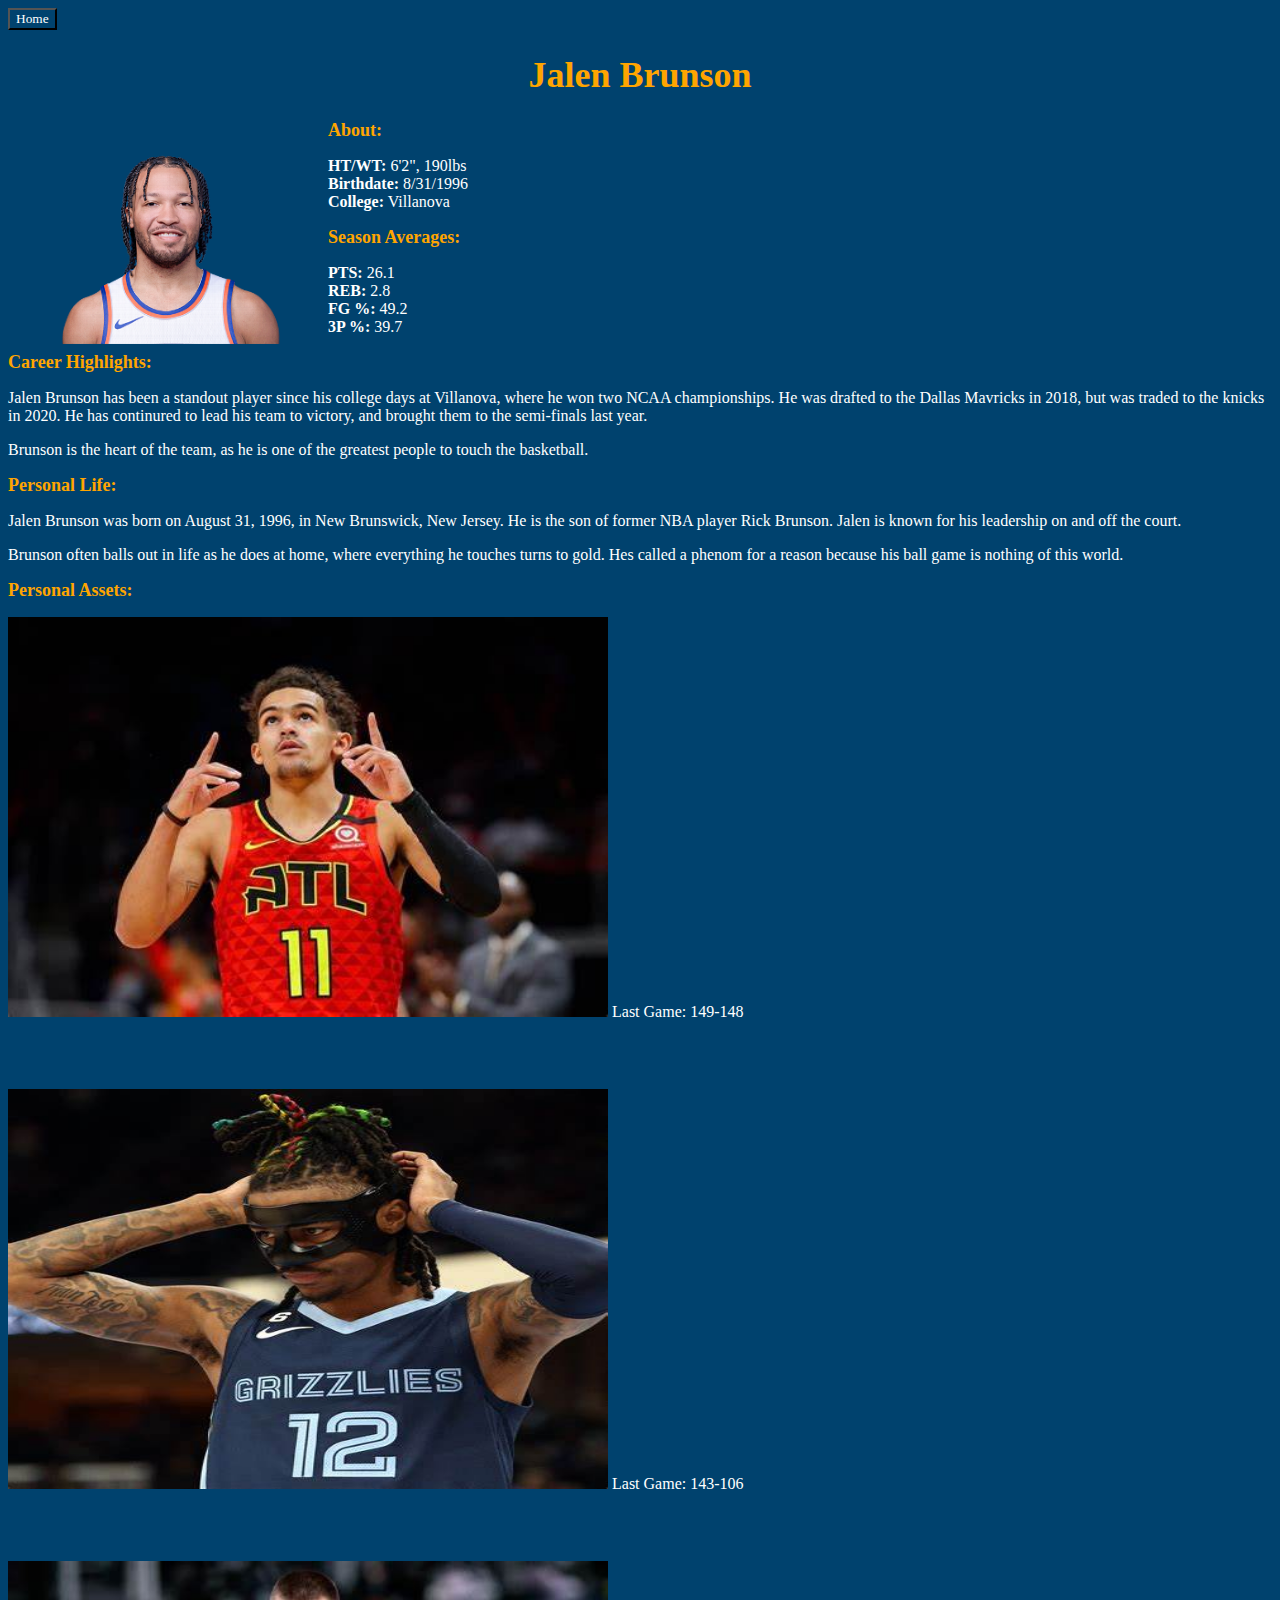
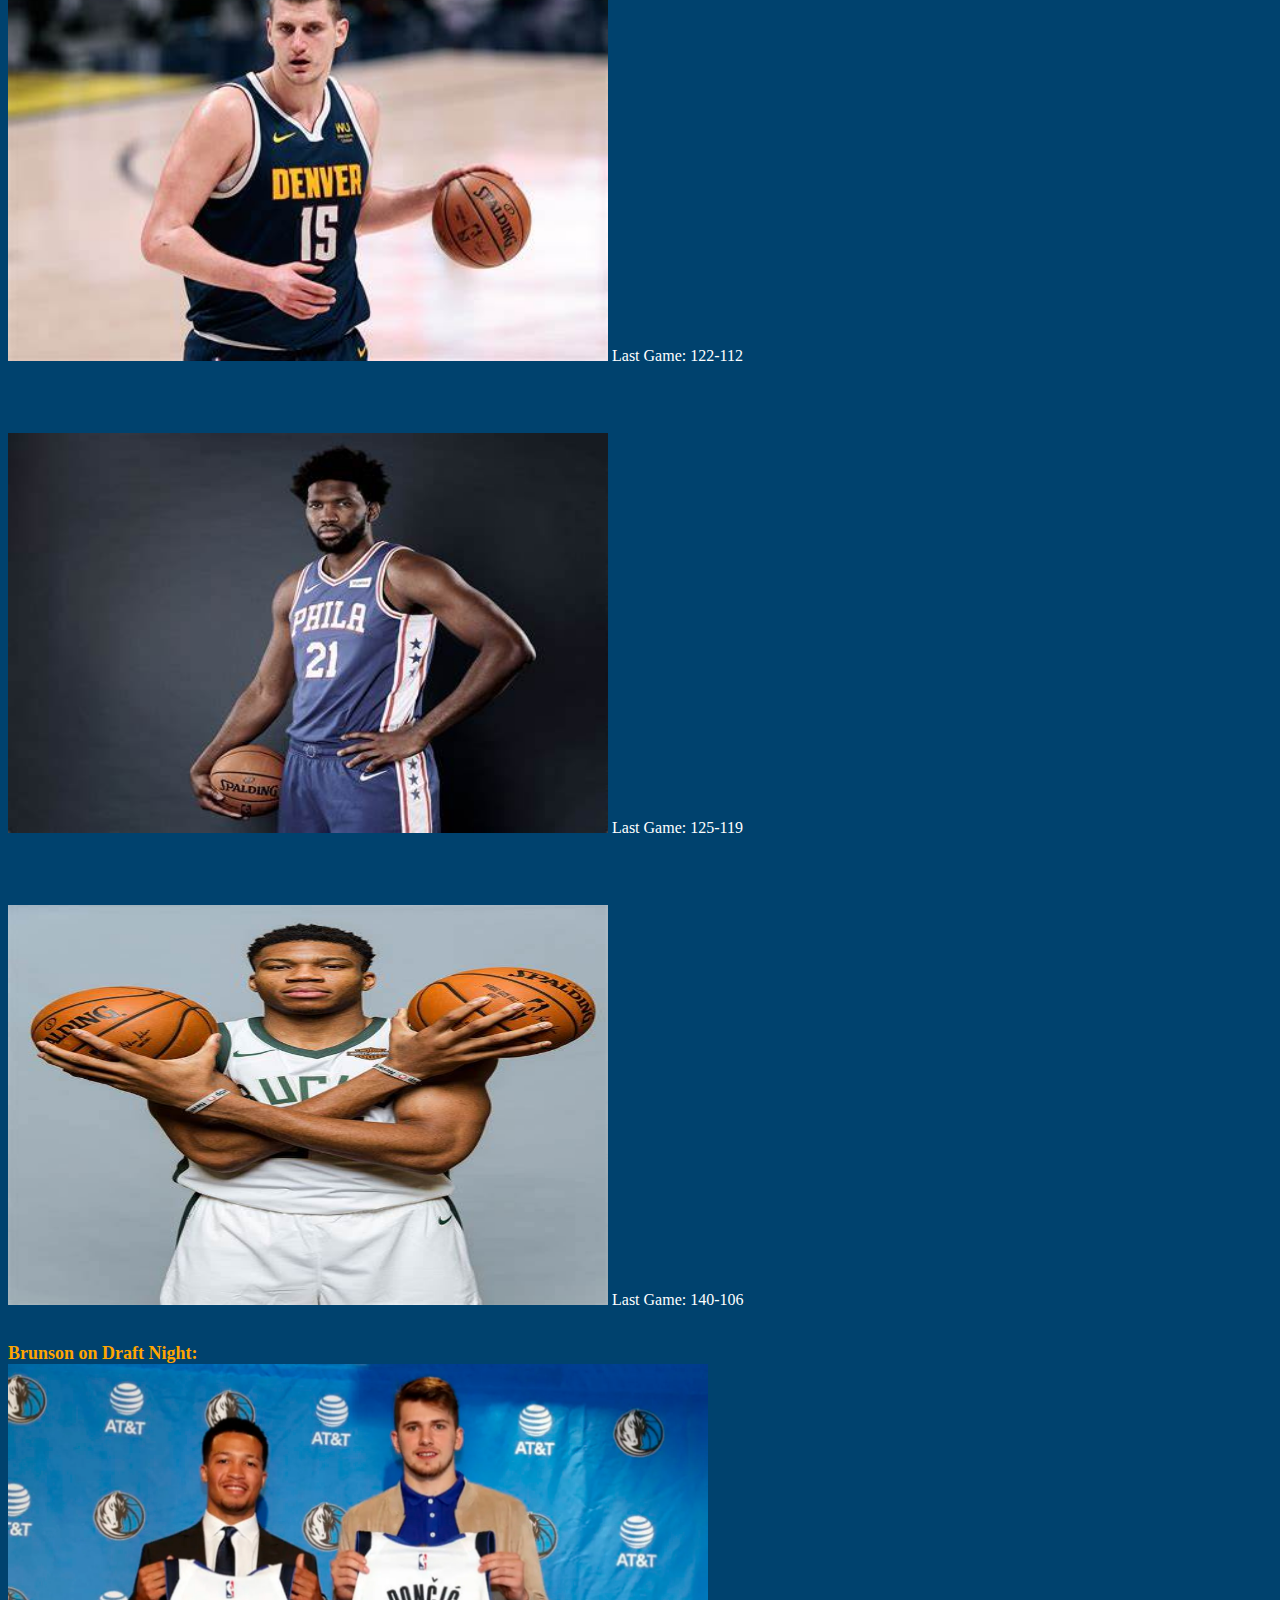
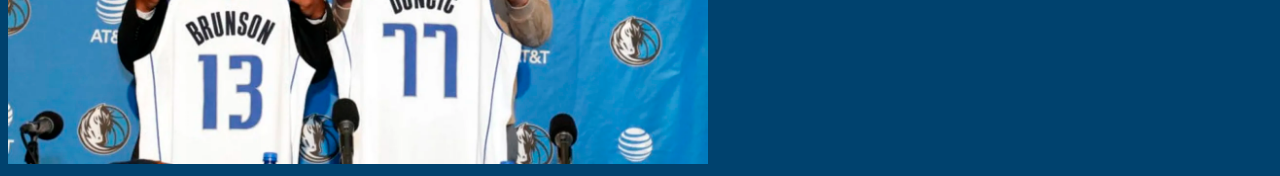
<file: index2.html>
<!DOCTYPE html>
<html lang="en">
    <head>
        <meta charset="UTF-8">
        <link rel="stylesheet" href="Style.css">
        <link rel="icon" type="image/x-icon" href="New_York_Knicks_logo.png">
        <title>Jalen Brunson</title>
        <header>
            <a href="index.html"><button type="button">Home</button></a>
        </header>
    </head>
    <body>
        <h1>Jalen Brunson</h1>
        <img src="brunson.png" class="player" alt="Jalen Brunson">
        <h4>About:</h4>
        <p>
            <b>HT/WT:</b> 6'2", 190lbs 
            <br><b>Birthdate: </b>8/31/1996
            <br><b>College:</b> Villanova
        </p>
        <h4>Season Averages:</h4>
        <p>
            <b>PTS: </b>26.1 
            <br><b>REB: </b>2.8
            <br><b>FG %: </b>49.2 
            <br><b>3P %: </b>39.7 
        </p>
        <h4>Career Highlights:</h4>
        <p>
            Jalen Brunson has been a standout player since his college days at Villanova, where he won two NCAA championships.
            He was drafted to the Dallas Mavricks in 2018, but was traded to the knicks in 2020.
            He has continured to lead his team to victory, and brought them to the semi-finals last year.
        </p>
        <p>
            Brunson is the heart of the team, as he is one of the greatest people to touch the basketball.
        </p>
        <h4>Personal Life:</h4>
        <p>
            Jalen Brunson was born on August 31, 1996, in New Brunswick, New Jersey. He is the son of former NBA player Rick Brunson. Jalen is known for his leadership on and off the court.
        </p>
    <p>
        Brunson often balls out in life as he does at home, where everything he touches turns to gold.
        Hes called a phenom for a reason because his ball game is nothing of this world.
    </p>
    <h4>Personal Assets:</h4>
<div>
    <p><img src="trae.jpg" alt="Trae Young" width="600" height="400">
    Last Game: 149-148</p>
</div>
<br>
<br>

<div>
    <p><img src="ja.jpg" alt="Ja Morant" width="600" height="400">
    Last Game: 143-106</p>
</div>
<br>
<br>

<div>
    <p><img src="joker.jpg"  alt="Nikola Jovic"width="600" height="400">
    Last Game: 122-112</p>
</div>
<br>
<br>

<div>
    <p> <img src="embiid.jpg"   alt="Joel embiid" width="600" height="400">
    Last Game: 125-119</p>
</div>
<br>
<br>

<div>
    <p><img src="giannis.jpg" alt="Giannis antentokounmpo" width="600" height="400">
    Last Game: 140-106</p>
</div>
<br>
    </body>
</html> 

<h4>
    Brunson on Draft Night:
</h4>
<img src ="draftNight.webp" alt="Draft Night" width="700px" height="400px">
</file>
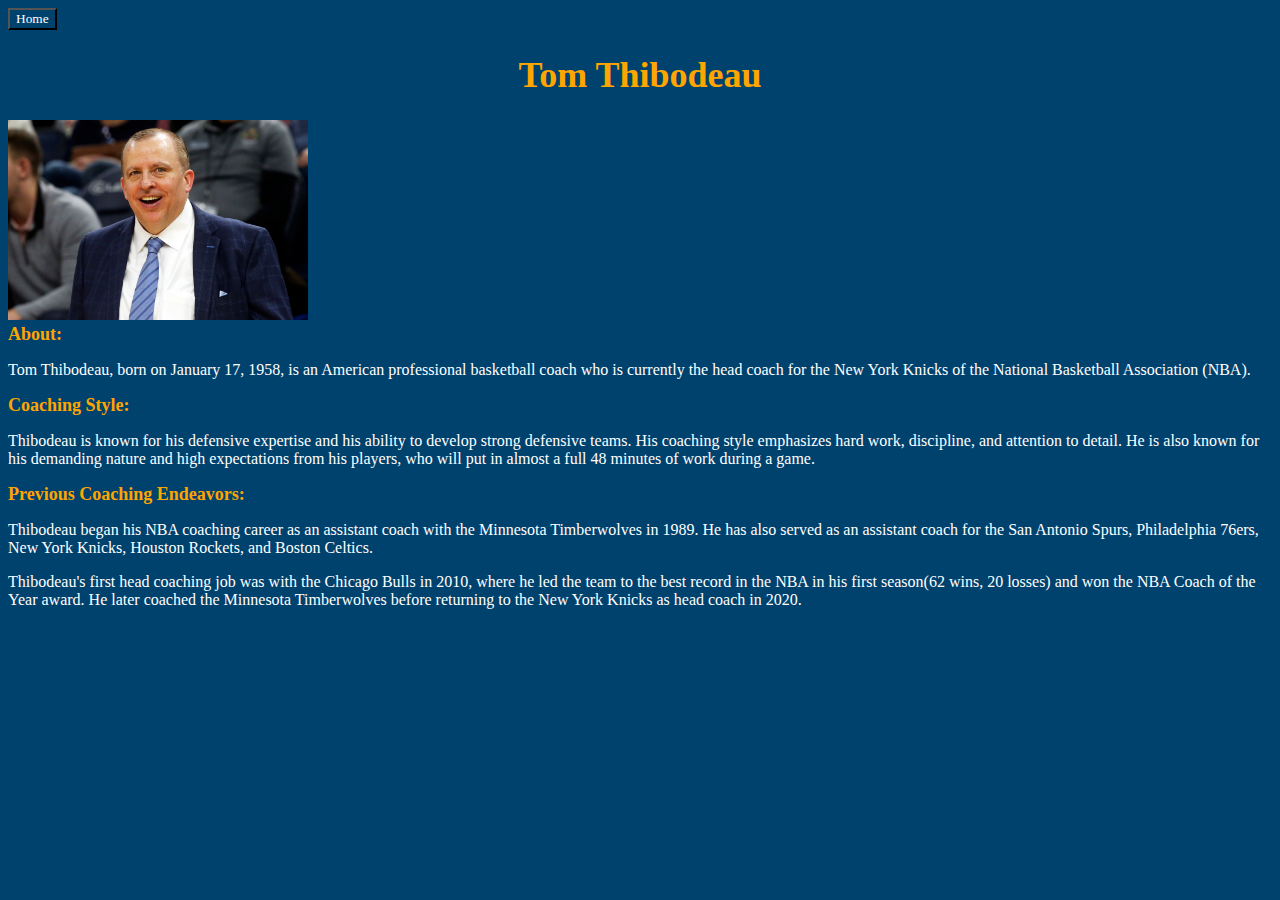
<file: index3.html>
<!DOCTYPE html>
<html lang="en">
    <head>
        <meta charset="UTF-8">
        <link rel="stylesheet" href="Style.css">
        <title>Tom Thibodeau</title>
        <link rel="icon" type="image/x-icon" href="New_York_Knicks_logo.png">
        <header>
            <a href="index.html"><button type="button">Home</button></a>
        </header>
    </head>
    <body>
        <h1>Tom Thibodeau</h1>
        <img src="hc.jpg" class="coach" alt="Tom Thibodeau" width="300px" height="200px">
        <h4>About:</h4>
        <p>
            Tom Thibodeau, born on January 17, 1958, is an American professional basketball coach 
            who is currently the head coach for the New York Knicks of the National Basketball Association (NBA).
        </p>
        <h4>Coaching Style:</h4>
        <p>
            Thibodeau is known for his defensive expertise and his ability to develop strong defensive teams. His coaching style emphasizes hard work, discipline, and attention to detail.
             He is also known for his demanding nature and high expectations from his players, who will put in almost a full 48 minutes of work during a game.
        </p>
        <h4>Previous Coaching Endeavors:</h4>
        <p>
            Thibodeau began his NBA coaching career as an assistant coach with the Minnesota Timberwolves in 1989. 
            He has also served as an assistant coach for the San Antonio Spurs, Philadelphia 76ers, New York Knicks, Houston Rockets, and Boston Celtics. 
        </p>
        <p>
            Thibodeau's first head coaching job was with the Chicago Bulls in 2010, where he led the team to the best record in the NBA in his first season(62 wins, 20 losses) and won the NBA Coach of the Year award.
             He later coached the Minnesota Timberwolves before returning to the New York Knicks as head coach in 2020.
        </p>
    </body>
</html>
</file>
<file: Style.css>
*{
    background-color: #00426e;
    font-family: "Atkinson Hyperlegible Mono", serif;
    color:white;
}
a{
    color:rgb(41, 250, 41);
}
a:hover{
    background-color: yellow;
}
h1{
    text-align: center;
    font-size: 36px;
}
h2{
    font-size: 28px;
}
h1,h4,h5{
    color: orange;
}
h3 b{
    color:orange;
}
.center{
    display: block;
    margin-left: auto;
    margin-right: auto;
}
h4{
    font-size: 18px;
    margin:auto;
}
.player{
    float:left;
    width: 320px;
    height: 224px;
}
.lineup p b{
    color:rgb(255, 212, 133);
}
footer{
    text-align: center;
}
</file>
